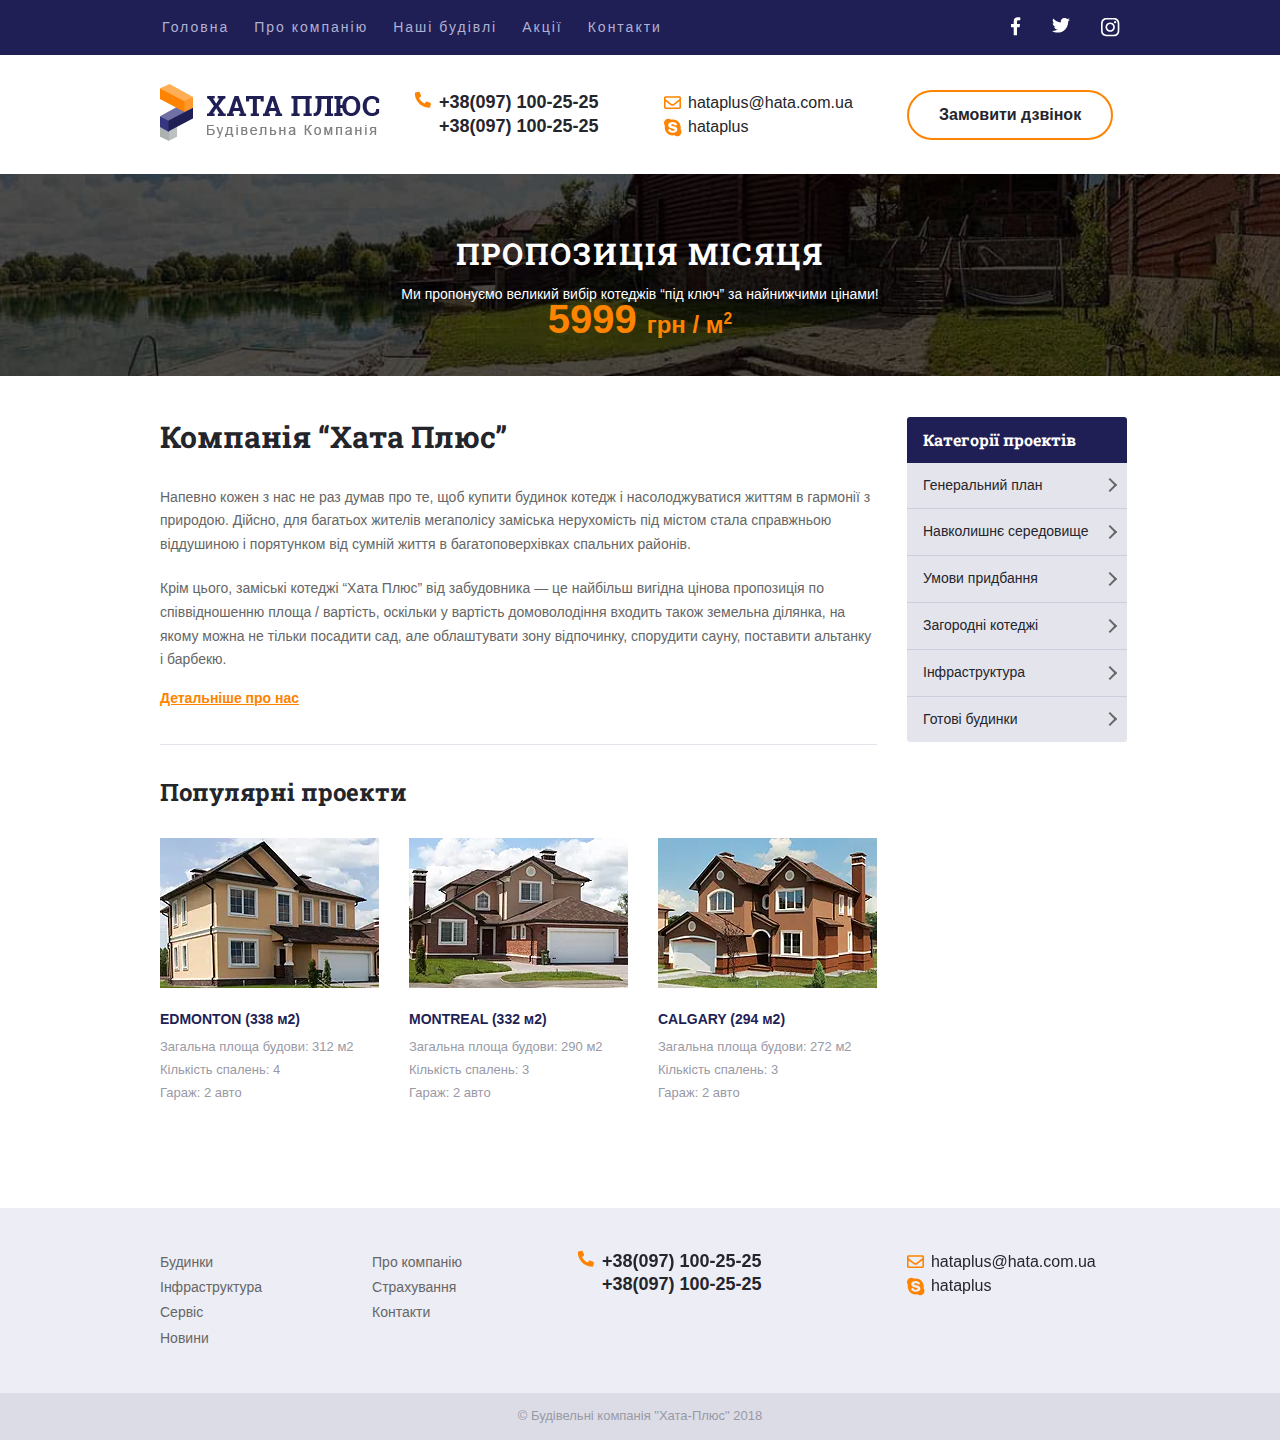
<file: index.html>
<!DOCTYPE html>
<html lang="uk">

<head>
   <meta charset="UTF-8">
   <meta http-equiv="X-UA-Compatible" content="IE=edge">
   <meta name="viewport" content="width=device-width, initial-scale=1.0">
   <title>Hata Plus</title>
   <link rel="stylesheet" href="css/styles.css">
</head>

<body>
   <div id="black"></div>
    <div id="popup">
        <a href="#" id="cancel">
            <svg version="1.2" xmlns="http://www.w3.org/2000/svg" viewBox="0 0 14 14" width="14" height="14"><style>.a{fill:#a5a7a8}</style><path class="a" d="m-0.1 1.3l1.4-1.4 12.8 12.8-1.4 1.4zm1.4 12.6l-1.4-1.4 12.6-12.6 1.4 1.4z"/></svg></a>
            <form action="order-call">
                <h2>Замовити дзвінок</h2>
                <p>
                    <label for=""><input type="text" placeholder="Ваше ім’я"></label>
                </p>
                <p>
                    <label for=""><input type="tel" placeholder="Телефон"></label>
                </p>
                <button type="submit">Відправити</button>
            </form>
        </div>
   <header class="wrap-header">
      <div class="top-bgc">
         <div class="wrapper">
            <nav class="menu-top flex">
               <ul class="text-top flex">
                  <li><a href="#">Головна</a></li>
                  <li><a href="#">Про компанію</a></li>
                  <li><a href="nashi-budivli.html">Наші будівлі</a></li>
                  <li><a href="#">Акції</a></li>
                  <li><a href="contacts.html">Контакти</a></li>
               </ul>
               <ul class="social-networks flex">
                  <li><a href="#" class="fb"></a></li>
                  <li><a href="#" class="tw"></a></li>
                  <li><a href="#" class="in"></a></li>
               </ul>
            </nav>
         </div>
      </div>
      <div class="wrapper">
         <div class="contacts flex">
            <div class="column logo">
               <a href="#">
                  <a href="#">
                     <picture><img src="images/logo.png" alt="logo"></picture>
                  </a>
               </a>
            </div>
            <div class="column tels">
               <p><a href="tel:+380971002525" class="first">+38(097) 100-25-25</a></p>
               <p><a href="tel:+380971002525">+38(097) 100-25-25</a></p>
            </div>
            <div class="column messengers">
               <p class="email">
                  <a href="mailto:hataplus@hata.com.ua">hataplus@hata.com.ua</a>
               </p>
               <p class="skype">
                  <a href="skype:hataplus">hataplus</a>
               </p>
            </div>
            <div class="column button">
               <a href="#" id="popupBtn">Замовити дзвінок</a>
           </div>
         </div>
      </div>
   </header>
   <div class="advertisement">
      <div class="wrapper">
         <h2>Пропозиція місяця</h2>
         <p>Ми пропонуємо великий вибір котеджів “під ключ” за найнижчими цінами!</p>
         <p><b class="price">5999</b><span class="value">грн / м<sup>2</sup></span></p>
      </div>
   </div>
   <div class="wrapper">
      <div class="flex main-block">
         <div class="main-text">
            <div class="about-us">
               <h1>Компанія “Хата Плюс”</h1>
               <p class="buying-a-cottage">Напевно кожен з нас не раз думав про те, щоб купити будинок котедж і
                  насолоджуватися життям в гармонії з природою. Дійсно, для багатьох жителів мегаполісу заміська
                  нерухомість під містом стала справжньою віддушиною і порятунком від сумній життя в
                  багатоповерхівках
                  спальних районів.</p>
               <p>Крім цього, заміські котеджі “Хата Плюс” від забудовника — це найбільш вигідна цінова пропозиція по
                  співвідношенню площа / вартість, оскільки у вартість домоволодіння входить також земельна ділянка,
                  на
                  якому можна не тільки посадити сад, але облаштувати зону відпочинку, спорудити сауну, поставити
                  альтанку
                  і барбекю.</p>
               <a href="#">Детальніше про нас</a>
            </div>
            <hr>
            <div class="projects">
               <h2>Популярні проекти</h2>
               <div class="flex">
                  <figure>
                     <figcaption>
                        <a href="#"></a>
                        <picture>
                           <source srcset="images/house-edmonton.webp" type="image/webp">
                           <img src="images/house-edmonton.jpg" alt="">
                        </picture>
                        <h3>EDMONTON (338 м2)</h3>
                        <p>Загальна площа будови: 312 м2</p>
                        <p>Кількість спалень: 4</p>
                        <p>Гараж: 2 авто</p>
                     </figcaption>
                  </figure>
                  <figure>
                     <figcaption>
                        <a href="#"></a>
                        <picture>
                           <source srcset="images/house-montreal.webp" type="image/webp">
                           <img src="images/house-montreal.jpg" alt="">
                        </picture>
                        <h3>MONTREAL (332 м2)</h3>
                        <p>Загальна площа будови: 290 м2</p>
                        <p>Кількість спалень: 3</p>
                        <p>Гараж: 2 авто</p>
                     </figcaption>
                  </figure>
                  <figure>
                     <figcaption>
                        <a href="#"></a>
                        <picture>
                           <source srcset="images/house-calgary.webp" type="image/webp">
                           <img src="images/house-calgary.jpg" alt="">
                        </picture>
                        <h3>CALGARY (294 м2)</h3>
                        <p>Загальна площа будови: 272 м2</p>
                        <p>Кількість спалень: 3</p>
                        <p>Гараж: 2 авто</p>
                     </figcaption>
                  </figure>
               </div>
            </div>
         </div>
         <aside class="categories">
            <nav>
               <p>Категорії проектів</p>
               <ul class="menu">
                  <li><a href="#">Генеральний план</a></li>
                  <li class="environment"><a href="#">Навколишнє середовище</a>
                     <ul class="dropdown">
                        <li><a href="#">Продані</a></li>
                        <li><a href="#">Заброньованні</a></li>
                        <li><a href="#">В процесі будівництва</a></li>
                     </ul>
                  </li>
                  <li><a href="#">Умови придбання</a></li>
                  <li><a href="#">Загородні котеджі</a></li>
                  <li><a href="#">Інфраструктура</a></li>
                  <li><a href="#">Готові будинки</a></li>
               </ul>
            </nav>
         </aside>
      </div>
   </div>
   <footer class="footer">
      <div class="wrapper flex">
         <ul class="bottom-nav">
            <li><a href="#">Будинки</a></li>
            <li><a href="#">Інфраструктура</a></li>
            <li><a href="#">Сервіс</a></li>
            <li><a href="#">Новини</a></li>
         </ul>
         <ul class="bottom-nav">
            <li><a href="#">Про компанію</a></li>
            <li><a href="#">Страхування</a></li>
            <li><a href="#">Контакти</a></li>
         </ul>
         <div class="column tels">
            <p><a href="tel:+380971002525" class="first">+38(097) 100-25-25</a></p>
            <p><a href="tel:+380971002525">+38(097) 100-25-25</a></p>
         </div>
         <div class="column messengers">
            <p class="email">
               <a href="mailto:hataplus@hata.com.ua">hataplus@hata.com.ua</a>
            </p>
            <p class="skype">
               <a href="skype:hataplus">hataplus</a>
            </p>
         </div>
      </div>
   </footer>
   <div class="author">
      <p>&copy; Будівельні компанія "Хата-Плюс" 2018</p>
   </div>
   <script src="javascript/script.js"></script>
</body>

</html>
</file>
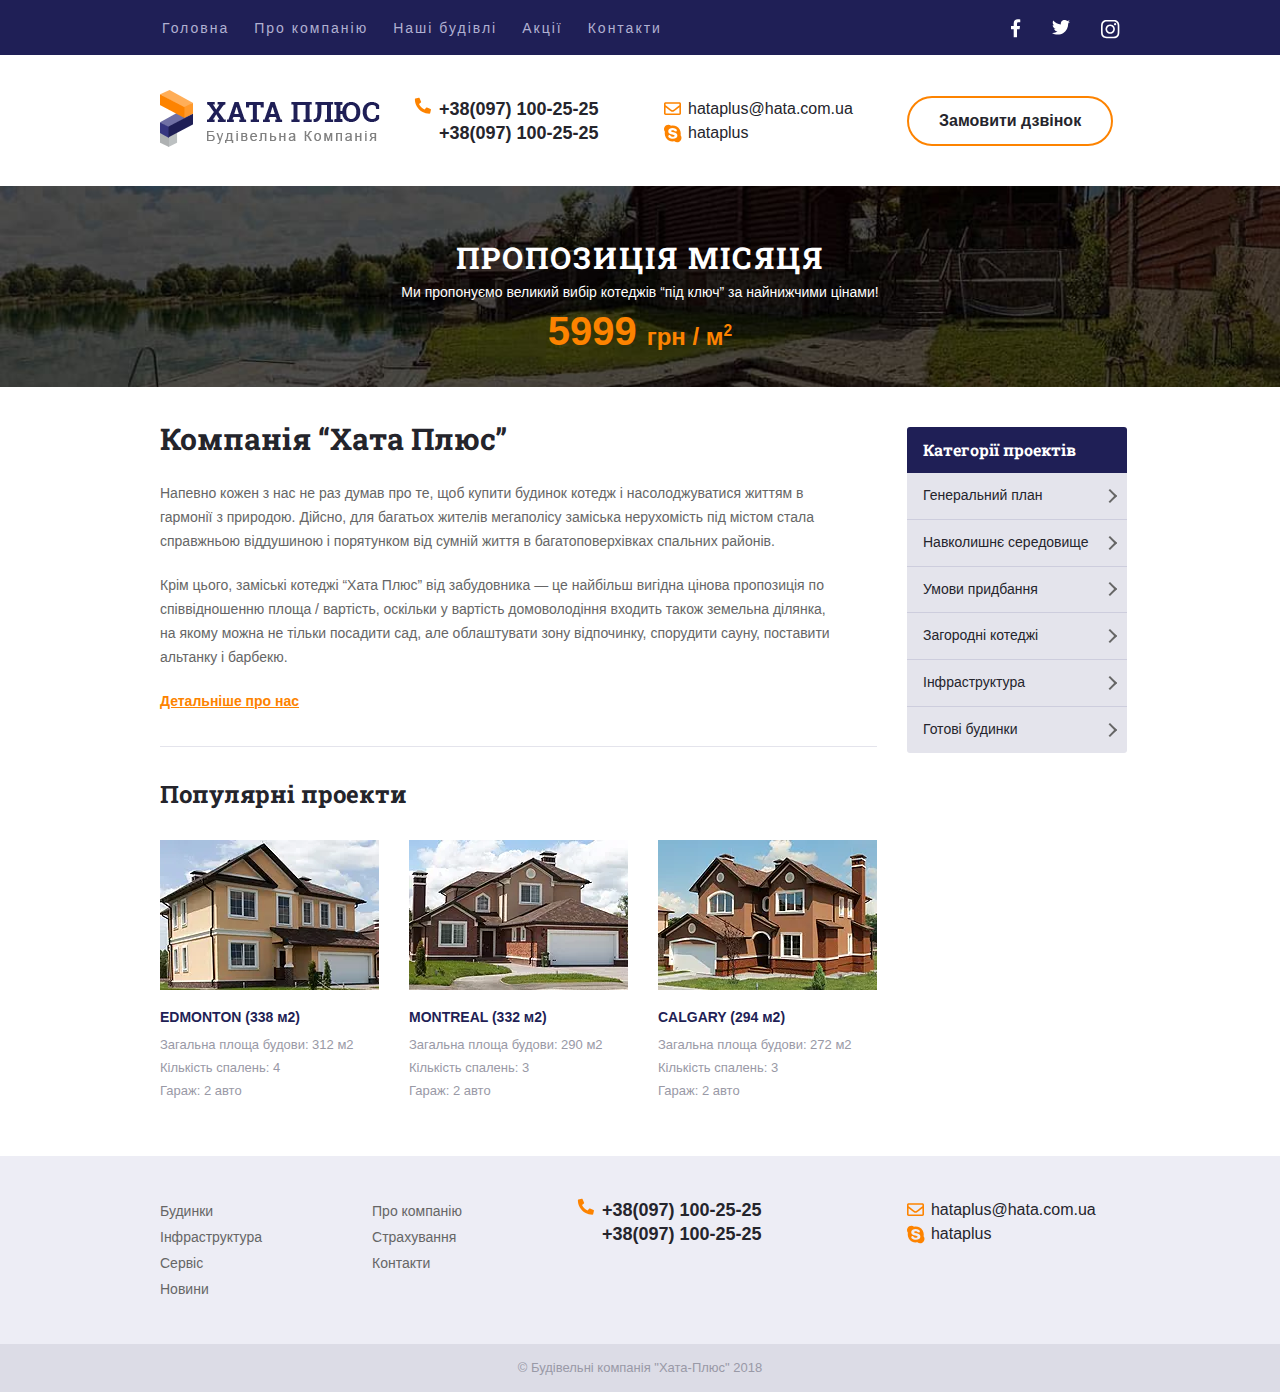
<file: css/index.html>
<!DOCTYPE html>
<html lang="uk">

<head>
   <meta charset="UTF-8">
   <meta http-equiv="X-UA-Compatible" content="IE=edge">
   <meta name="viewport" content="width=device-width, initial-scale=1.0">
   <title>Hata Plus</title>
   <link rel="stylesheet" href="css/styles.css">
</head>

<body>
   <header class="wrap-header">
      <div class="top-bgc">
         <div class="wrapper">
            <nav class="menu-top flex">
               <ul class="text-top flex">
                  <li><a href="#">Головна</a></li>
                  <li><a href="#">Про компанію</a></li>
                  <li><a href="nashi-budivli.html">Наші будівлі</a></li>
                  <li><a href="#">Акції</a></li>
                  <li><a href="#">Контакти</a></li>
               </ul>
               <ul class="social-networks flex">
                  <li><a href="#" class="fb"></a></li>
                  <li><a href="#" class="tw"></a></li>
                  <li><a href="#" class="in"></a></li>
               </ul>
            </nav>
         </div>
      </div>
      <div class="wrapper">
         <div class="contacts flex">
            <div class="column logo">
               <a href="#">
                  <picture><img src="images/logo.png" alt="logo"></picture>
               </a>
            </div>
            <div class="column tels">
               <p><a href="tel:+380971002525" class="first">+38(097) 100-25-25</a></p>
               <p><a href="tel:+380971002525">+38(097) 100-25-25</a></p>
            </div>
            <div class="column messengers">
               <p class="email">
                  <a href="mailto:hataplus@hata.com.ua">hataplus@hata.com.ua</a>
               </p>
               <p class="skype">
                  <a href="skype:hataplus">hataplus</a>
               </p>
            </div>
            <div class="column button">
               <a href="#">Замовити дзвінок</a>
            </div>
         </div>
      </div>
   </header>
   <div class="advertisement">
      <div class="wrapper">
         <h2>Пропозиція місяця</h2>
         <p>Ми пропонуємо великий вибір котеджів “під ключ” за найнижчими цінами!</p>
         <p><b class="price">5999</b><span class="value">грн / м<sup>2</sup></span></p>
      </div>
   </div>
   <div class="wrapper">
      <div class="flex main-block">
         <div class="main-text">
            <div class="about-us">
               <h1>Компанія “Хата Плюс”</h1>
               <p class="buying-a-cottage">Напевно кожен з нас не раз думав про те, щоб купити будинок котедж і
                  насолоджуватися життям в гармонії з природою. Дійсно, для багатьох жителів мегаполісу заміська
                  нерухомість під містом стала справжньою віддушиною і порятунком від сумній життя в
                  багатоповерхівках
                  спальних районів.</p>
               <p>Крім цього, заміські котеджі “Хата Плюс” від забудовника — це найбільш вигідна цінова пропозиція по
                  співвідношенню площа / вартість, оскільки у вартість домоволодіння входить також земельна ділянка,
                  на
                  якому можна не тільки посадити сад, але облаштувати зону відпочинку, спорудити сауну, поставити
                  альтанку
                  і барбекю.</p>
               <a href="#">Детальніше про нас</a>
            </div>
            <hr>
            <div class="projects">
               <h2>Популярні проекти</h2>
               <div class="flex">
                  <figure>
                     <figcaption>
                        <a href="#"></a>
                        <picture>
                           <source srcset="images/house-edmonton.webp" type="image/webp">
                           <img src="images/house-edmonton.jpg" alt="">
                        </picture>
                        <h3>EDMONTON (338 м2)</h3>
                        <p>Загальна площа будови: 312 м2</p>
                        <p>Кількість спалень: 4</p>
                        <p>Гараж: 2 авто</p>
                     </figcaption>
                  </figure>
                  <figure>
                     <figcaption>
                        <a href="#"></a>
                        <picture>
                           <source srcset="images/house-montreal.webp" type="image/webp">
                           <img src="images/house-montreal.jpg" alt="">
                        </picture>
                        <h3>MONTREAL (332 м2)</h3>
                        <p>Загальна площа будови: 290 м2</p>
                        <p>Кількість спалень: 3</p>
                        <p>Гараж: 2 авто</p>
                     </figcaption>
                  </figure>
                  <figure>
                     <figcaption>
                        <a href="#"></a>
                        <picture>
                           <source srcset="images/house-calgary.webp" type="image/webp">
                           <img src="images/house-calgary.jpg" alt="">
                        </picture>
                        <h3>CALGARY (294 м2)</h3>
                        <p>Загальна площа будови: 272 м2</p>
                        <p>Кількість спалень: 3</p>
                        <p>Гараж: 2 авто</p>
                     </figcaption>
                  </figure>
               </div>
            </div>
         </div>
         <aside class="categories">
            <nav>
               <p>Категорії проектів</p>
               <ul class="menu">
                  <li><a href="#">Генеральний план</a></li>
                  <li class="environment"><a href="#">Навколишнє середовище</a>
                     <ul class="dropdown">
                        <li><a href="#">Продані</a></li>
                        <li><a href="#">Заброньованні</a></li>
                        <li><a href="#">В процесі будівництва</a></li>
                     </ul>
                  </li>
                  <li><a href="#">Умови придбання</a></li>
                  <li><a href="#">Загородні котеджі</a></li>
                  <li><a href="#">Інфраструктура</a></li>
                  <li><a href="#">Готові будинки</a></li>
               </ul>
            </nav>
         </aside>
      </div>
   </div>
   <footer class="footer">
      <div class="wrapper flex">
         <ul class="bottom-nav">
            <li><a href="#">Будинки</a></li>
            <li><a href="#">Інфраструктура</a></li>
            <li><a href="#">Сервіс</a></li>
            <li><a href="#">Новини</a></li>
         </ul>
         <ul class="bottom-nav">
            <li><a href="#">Про компанію</a></li>
            <li><a href="#">Страхування</a></li>
            <li><a href="#">Контакти</a></li>
         </ul>
         <div class="column tels">
            <p><a href="tel:+380971002525" class="first">+38(097) 100-25-25</a></p>
            <p><a href="tel:+380971002525">+38(097) 100-25-25</a></p>
         </div>
         <div class="column messengers">
            <p class="email">
               <a href="mailto:hataplus@hata.com.ua">hataplus@hata.com.ua</a>
            </p>
            <p class="skype">
               <a href="skype:hataplus">hataplus</a>
            </p>
         </div>
      </div>
   </footer>
   <div class="author">
      <p>&copy; Будівельні компанія "Хата-Плюс" 2018</p>
   </div>
</body>

</html>
</file>
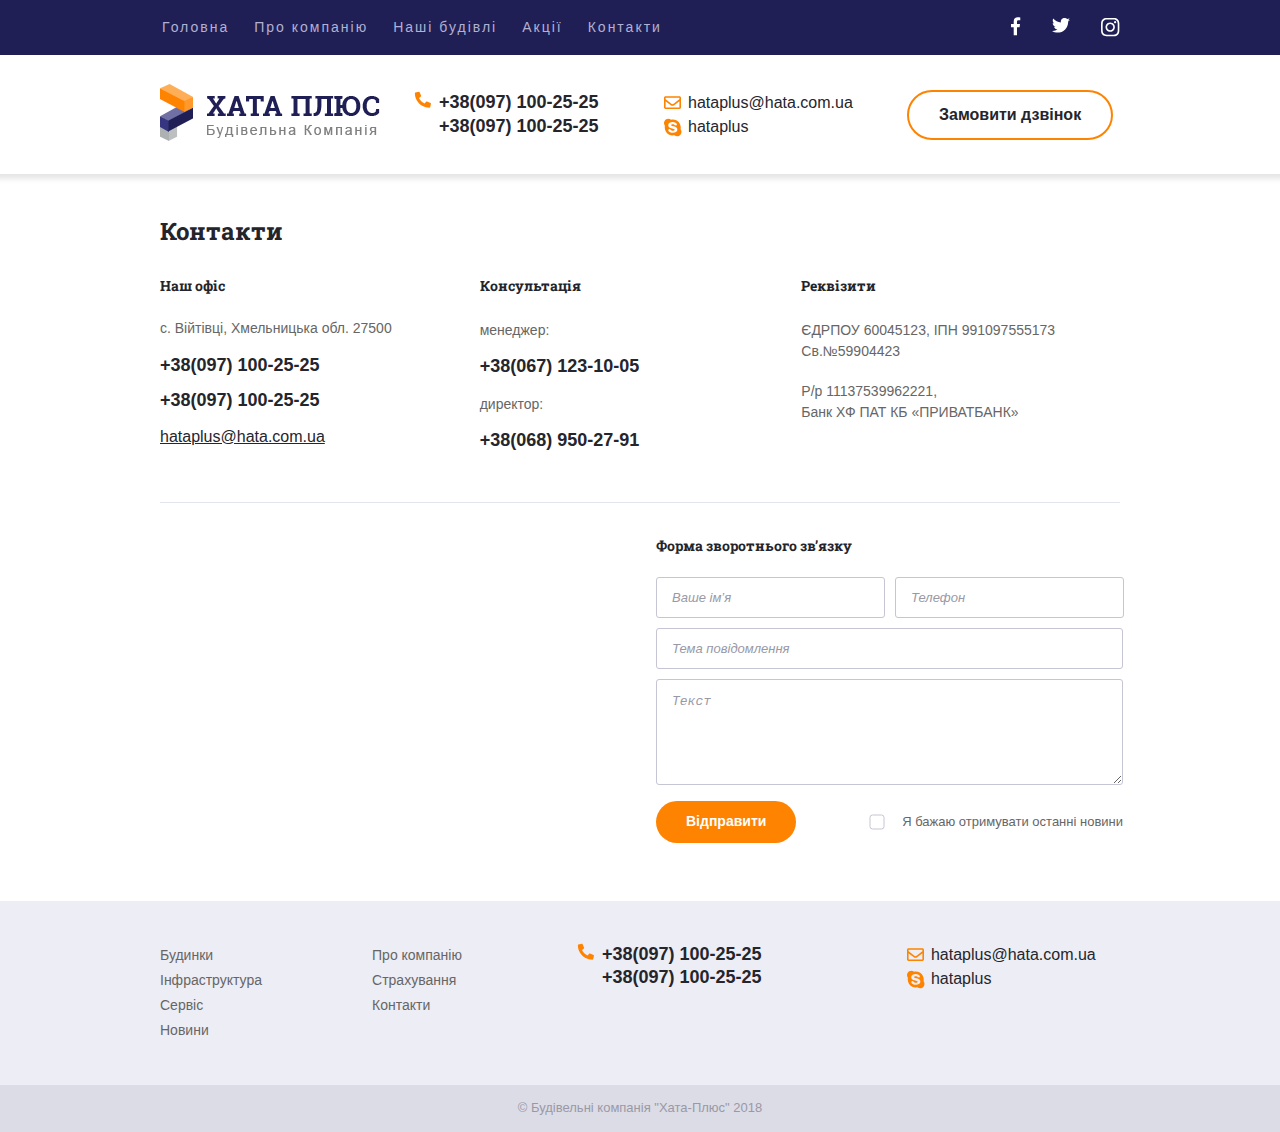
<file: contacts.html>
<!DOCTYPE html>
<html lang="uk">

<head>
    <meta charset="UTF-8">
    <meta name="viewport" content="width=device-width, initial-scale=1.0">
    <link rel="stylesheet" href="css/styles.css">
    <title>Контакти</title>
</head>

<body>
    <div id="black"></div>
    <div id="popup">
        <a href="#" id="cancel">
            <svg version="1.2" xmlns="http://www.w3.org/2000/svg" viewBox="0 0 14 14" width="14" height="14"><style>.a{fill:#a5a7a8}</style><path class="a" d="m-0.1 1.3l1.4-1.4 12.8 12.8-1.4 1.4zm1.4 12.6l-1.4-1.4 12.6-12.6 1.4 1.4z"/></svg></a>
            <form action="order-call">
                <h2>Замовити дзвінок</h2>
                <p>
                    <label for=""><input type="text" placeholder="Ваше ім’я"></label>
                </p>
                <p>
                    <label for=""><input type="tel" placeholder="Телефон"></label>
                </p>
                <button type="submit">Відправити</button>
            </form>
        </div>
    <header class="wrap-header">
        <div class="top-bgc">
            <div class="wrapper">
                <nav class="menu-top flex">
                    <ul class="text-top flex">
                        <li><a href="index.html">Головна</a></li>
                        <li><a href="#">Про компанію</a></li>
                        <li class="appearance"><a href="nashi-budivli.html">Наші будівлі</a>
                            <ul class="fallout">
                                <li><a href="#">Таунхауси</a></li>
                                <li><a href="#">Пентхауси</a></li>
                                <li><a href="#">Котеджі</a></li>
                                <li class="appearance-1"><a href="#">Собачі будки</a>
                                    <ul class="fallout-1">
                                        <li><a href="#">Елітні будки</a></li>
                                        <li><a href="#">Для чіхуахуа</a></li>
                                        <li><a href="#">Вольєри</a></li>
                                        <li><a href="#">Халабуди</a></li>
                                    </ul>
                                </li>
                            </ul>
                        </li>
                        <li><a href="#">Акції</a></li>
                        <li><a href="#">Контакти</a></li>
                    </ul>
                    <ul class="social-networks flex">
                        <li><a href="#" class="fb"></a></li>
                        <li><a href="#" class="tw"></a></li>
                        <li><a href="#" class="in"></a></li>
                    </ul>
                </nav>
            </div>
        </div>
        <div class="wrapper">
            <div class="contacts flex">
                <div class="column logo">
                    <a href="index.html"><img src="images/logo.png" alt="logo"></a>
                </div>
                <div class="column tels">
                    <p><a href="tel:+380971002525" class="first">+38(097) 100-25-25</a></p>
                    <p><a href="tel:+380971002525">+38(097) 100-25-25</a></p>
                </div>
                <div class="column messengers">
                    <p class="email">
                        <a href="mailto:hataplus@hata.com.ua">hataplus@hata.com.ua</a>
                    </p>
                    <p class="skype">
                        <a href="skype:hataplus">hataplus</a>
                    </p>
                </div>
                <div class="column button">
                    <a href="#" id="popupBtn">Замовити дзвінок</a>
                </div>
            </div>
        </div>
    </header>
    <main class="main">
        <div class="wrapper">
            <div class="columns">
                <h1>Контакти</h1>
                <div class="flex gp">
                    <div class="flex gap">
                        <div class="our-office">
                            <h2 class="first-p">Наш офіс</h2>
                            <p class="second-p">с. Війтівці, Хмельницька обл. 27500</p>
                            <a class="first-a" href="tel:+380971002525">+38(097) 100-25-25</a> <br>
                            <a class="second-a" href="tel:+380971002525">+38(097) 100-25-25</a> <br>
                            <a class="third-a" href="mailto:hataplus@hata.com.ua">hataplus@hata.com.ua</a>
                        </div>
                        <div class="advice">
                            <h2 class="first-p-1">Консультація</h2>
                            <p class="second-p-1">менеджер:</p>
                            <a class="first-a-1" href="tel:+380671231005">+38(067) 123-10-05</a>
                            <p class="second-p-1">директор:</p>
                            <a class="first-a-1" href="tel:+380689502791">+38(068) 950-27-91</a>
                        </div>
                    </div>
                    <div class="details">
                        <h2 class="first-p-1">Реквізити</h2>
                        <p class="second-p-2">ЄДРПОУ 60045123, ІПН 991097555173 <br>
                            Св.№59904423</p>
                        <p class="third-p">Р/р 11137539962221, <br>
                            Банк ХФ ПАТ КБ «ПРИВАТБАНК»</p>
                    </div>
                </div>
            </div>
            <hr>
            <div class="main-bottom flex">
                <div class="map">
                    <iframe src="https://www.google.com/maps/d/u/0/embed?mid=1Os29H6CU5pCfI7MwdoN93PbzYRM4VnE&ehbc=2E312F"></iframe>
                </div>
                <div class="form">
                    <form action="form-connection">
                        <p>Форма зворотнього зв’язку</p>
                        <div class="flex inputs">
                            <div class="first-in">
                                <label for="input-text-1"><input type="text" class="input-text-1" placeholder="Ваше ім’я"></label>
                            </div>
                            <div class="first-in">
                                <label for="input-text-1"><input type="text" class="input-text-1" placeholder="Телефон"></label>
                            </div>
                        </div>
                        <div class="second-in">
                            <label for=""><input type="text" placeholder="Тема повідомлення"></label>
                        </div>
                        <div class="third-in">
                            <textarea placeholder="Текст"></textarea>
                        </div>
                        <div class="form-bottom flex">
                            <button type="submit">Відправити</button>
                            <label>
                                <span class="parent">
                                    <input type="checkbox">
                                    <span class="arrow"></span>
                                </span>
                                Я бажаю отримувати останні новини
                            </label>
                        </div>
                    </form>
                </div>
            </div>
    </main>
    <footer class="footer">
        <div class="wrapper flex">
            <ul class="bottom-nav">
                <li><a href="#">Будинки</a></li>
                <li><a href="#">Інфраструктура</a></li>
                <li><a href="#">Сервіс</a></li>
                <li><a href="#">Новини</a></li>
            </ul>
            <ul class="bottom-nav">
                <li><a href="#">Про компанію</a></li>
                <li><a href="#">Страхування</a></li>
                <li><a href="#">Контакти</a></li>
            </ul>
            <div class="column tels">
                <p><a href="tel:+380971002525" class="first">+38(097) 100-25-25</a></p>
                <p><a href="tel:+380971002525">+38(097) 100-25-25</a></p>
            </div>
            <div class="column messengers">
                <p class="email">
                    <a href="mailto:hataplus@hata.com.ua">hataplus@hata.com.ua</a>
                </p>
                <p class="skype">
                    <a href="skype:hataplus">hataplus</a>
                </p>
            </div>
        </div>
    </footer>
    <div class="author">
        <p>&copy; Будівельні компанія "Хата-Плюс" 2018</p>
    </div>
    <script src="javascript/script.js"></script>
</body>

</html>
</file>
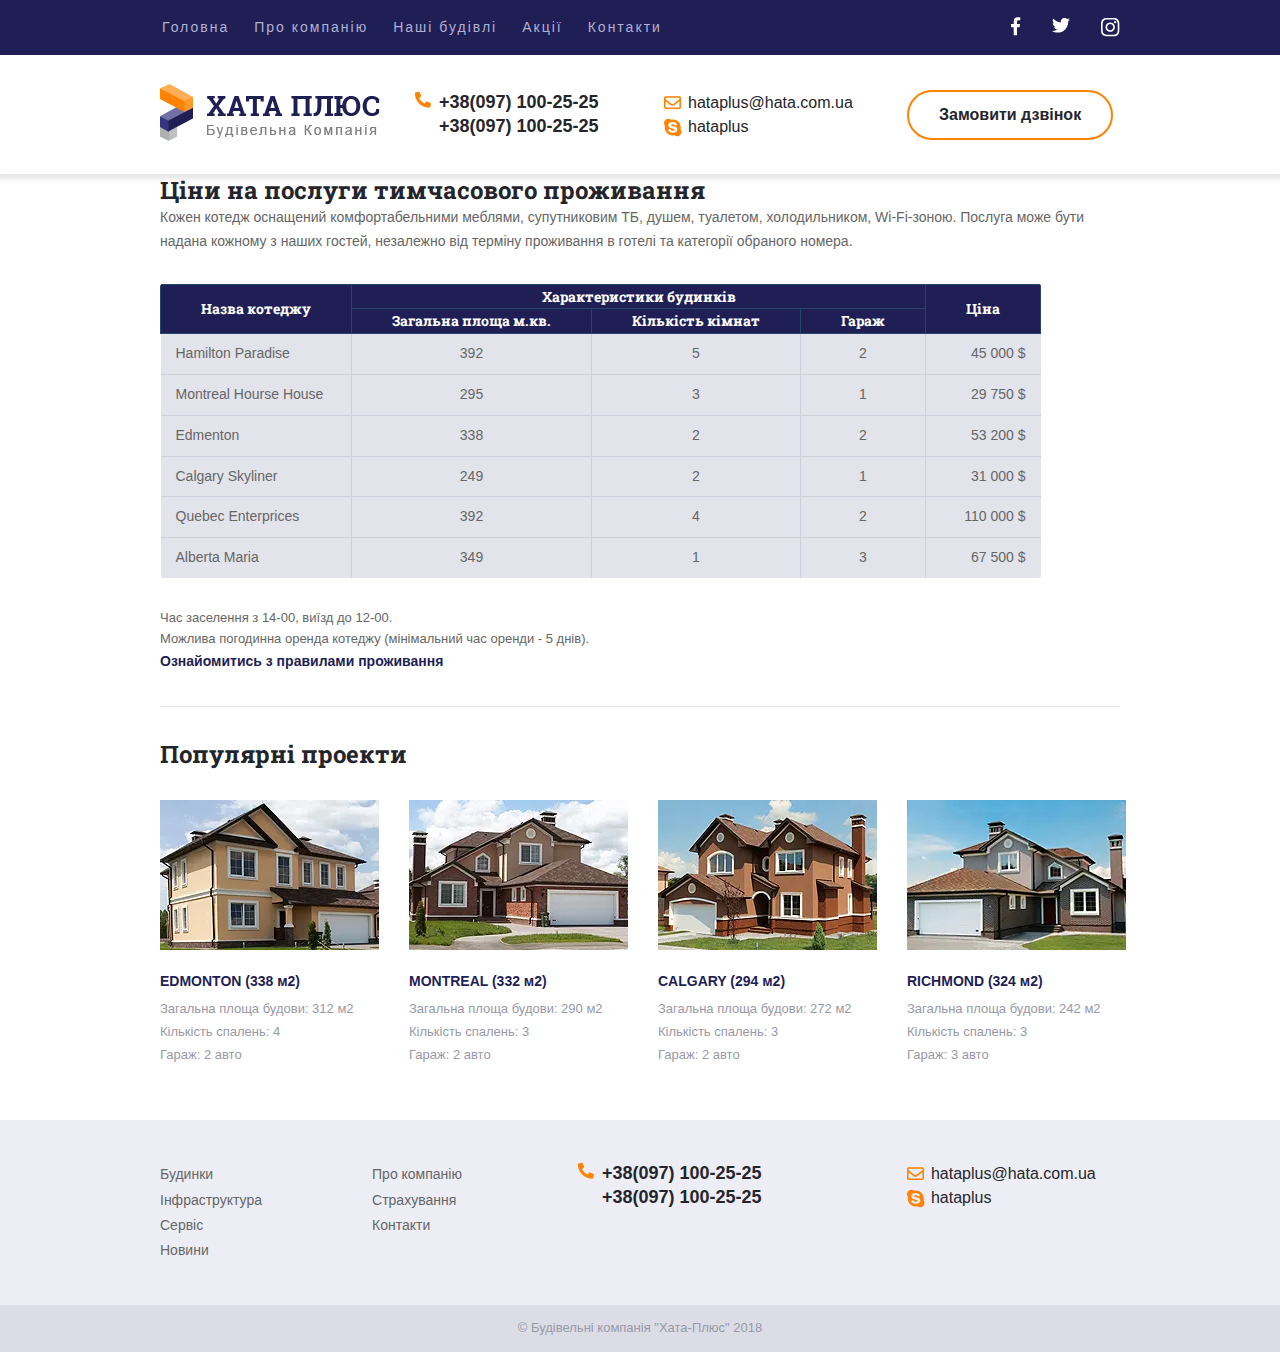
<file: nashi-budivli.html>
<!DOCTYPE html>
<html lang="uk">

<head>
   <meta charset="UTF-8">
   <meta name="viewport" content="width=device-width, initial-scale=1.0">
   <title>Наші будівлі</title>
   <link rel="stylesheet" href="css/styles.css">
</head>

<body>
   <div id="black"></div>
    <div id="popup">
        <a href="#" id="cancel">
            <svg version="1.2" xmlns="http://www.w3.org/2000/svg" viewBox="0 0 14 14" width="14" height="14"><style>.a{fill:#a5a7a8}</style><path class="a" d="m-0.1 1.3l1.4-1.4 12.8 12.8-1.4 1.4zm1.4 12.6l-1.4-1.4 12.6-12.6 1.4 1.4z"/></svg></a>
            <form action="order-call">
                <h2>Замовити дзвінок</h2>
                <p>
                    <label for=""><input type="text" placeholder="Ваше ім’я"></label>
                </p>
                <p>
                    <label for=""><input type="tel" placeholder="Телефон"></label>
                </p>
                <button type="submit">Відправити</button>
            </form>
        </div>
   <header class="wrap-header">
      <div class="top-bgc">
         <div class="wrapper">
            <nav class="menu-top flex">
               <ul class="text-top flex">
                  <li><a href="index.html">Головна</a></li>
                  <li><a href="#">Про компанію</a></li>
                  <li class="appearance"><a href="#">Наші будівлі</a>
                     <ul class="fallout">
                        <li><a href="#">Таунхауси</a></li>
                        <li><a href="#">Пентхауси</a></li>
                        <li><a href="#">Котеджі</a></li>
                        <li class="appearance-1"><a href="#">Собачі будки</a>
                           <ul class="fallout-1">
                              <li><a href="#">Елітні будки</a></li>
                              <li><a href="#">Для чіхуахуа</a></li>
                              <li><a href="#">Вольєри</a></li>
                              <li><a href="#">Халабуди</a></li>
                           </ul>
                        </li>
                     </ul>
                  </li>
                  <li><a href="#">Акції</a></li>
                  <li><a href="contacts.html">Контакти</a></li>
               </ul>
               <ul class="social-networks flex">
                  <li><a href="#" class="fb"></a></li>
                  <li><a href="#" class="tw"></a></li>
                  <li><a href="#" class="in"></a></li>
               </ul>
            </nav>
         </div>
      </div>
      <div class="wrapper">
         <div class="contacts flex">
            <div class="column logo">
               <a href="index.html"><img src="images/logo.png" alt="logo"></a>
            </div>
            <div class="column tels">
               <p><a href="tel:+380971002525" class="first">+38(097) 100-25-25</a></p>
               <p><a href="tel:+380971002525">+38(097) 100-25-25</a></p>
            </div>
            <div class="column messengers">
               <p class="email">
                  <a href="mailto:hataplus@hata.com.ua">hataplus@hata.com.ua</a>
               </p>
               <p class="skype">
                  <a href="skype:hataplus">hataplus</a>
               </p>
            </div>
            <div class="column button">
               <a href="#" id="popupBtn">Замовити дзвінок</a>
           </div>
         </div>
      </div>
   </header>
   <main class="main">
      <div class="wrapper">
         <div class="table">
            <h2>Ціни на послуги тимчасового проживання</h2>
            <p>Кожен котедж оснащений комфортабельними меблями, супутниковим ТБ, душем, туалетом, холодильником,
               Wi-Fi-зоною.
               Послуга може бути надана кожному з наших гостей, незалежно від терміну проживання в готелі та категорії
               обраного номера.</p>
            <table>
               <thead>
                  <tr>
                     <th class="first-th" rowspan="2">Назва котеджу</th>
                     <th colspan="3">Характеристики будинків</th>
                     <th class="third-th" rowspan="2">Ціна</th>
                  </tr>
                  <tr>
                     <th class="fourth-th">Загальна площа м.кв.</th>
                     <th class="fifth-th">Кількість кімнат</th>
                     <th class="last-th">Гараж</th>
                  </tr>
               </thead>
               <tbody>
                  <tr>
                     <td>Hamilton Paradise</td>
                     <td>392</td>
                     <td>5</td>
                     <td>2</td>
                     <td>45 000 $</td>
                  </tr>
                  <tr>
                     <td>Montreal Hourse House</td>
                     <td>295</td>
                     <td>3</td>
                     <td>1</td>
                     <td>29 750 $</td>
                  </tr>
                  <tr>
                     <td>Edmenton</td>
                     <td>338</td>
                     <td>2</td>
                     <td>2</td>
                     <td>53 200 $</td>
                  </tr>
                  <tr>
                     <td>Calgary Skyliner</td>
                     <td>249</td>
                     <td>2</td>
                     <td>1</td>
                     <td>31 000 $</td>
                  </tr>
                  <tr>
                     <td>Quebec Enterprices</td>
                     <td>392</td>
                     <td>4</td>
                     <td>2</td>
                     <td>110 000 $</td>
                  </tr>
                  <tr>
                     <td>Alberta Maria</td>
                     <td>349</td>
                     <td>1</td>
                     <td>3</td>
                     <td>67 500 $</td>
                  </tr>
               </tbody>
            </table>
            <div class="table-bottom">
               <span>Час заселення з 14-00, виїзд до 12-00. <br>
                  Можлива погодинна оренда котеджу (мінімальний час оренди - 5 днів).</span> <br>
               <a href="#">Ознайомитись з правилами проживання</a>
               <hr>
            </div>
         </div>
         <div class="projects">
            <h2>Популярні проекти</h2>
            <div class="flex">
               <figure>
                  <figcaption>
                     <a href="#"></a>
                     <picture>
                        <source srcset="images/house-edmonton.webp" type="image/webp">
                        <img src="images/house-edmonton.jpg" alt="">
                     </picture>
                     <h3>EDMONTON (338 м2)</h3>
                     <p>Загальна площа будови: 312 м2</p>
                     <p>Кількість спалень: 4</p>
                     <p>Гараж: 2 авто</p>
                  </figcaption>
               </figure>
               <figure>
                  <figcaption>
                     <a href="#"></a>
                     <picture>
                        <source srcset="images/house-montreal.webp" type="image/webp">
                        <img src="images/house-montreal.jpg" alt="">
                     </picture>
                     <h3>MONTREAL (332 м2)</h3>
                     <p>Загальна площа будови: 290 м2</p>
                     <p>Кількість спалень: 3</p>
                     <p>Гараж: 2 авто</p>
                  </figcaption>
               </figure>
               <figure>
                  <figcaption>
                     <a href="#"></a>
                     <picture>
                        <source srcset="images/house-calgary.webp" type="image/webp">
                        <img src="images/house-calgary.jpg" alt="">
                     </picture>
                     <h3>CALGARY (294 м2)</h3>
                     <p>Загальна площа будови: 272 м2</p>
                     <p>Кількість спалень: 3</p>
                     <p>Гараж: 2 авто</p>
                  </figcaption>
               </figure>
               <figure>
                  <figcaption>
                     <a href="#"></a>
                     <picture>
                        <source srcset="images/house-richmond.webp" type="image/webp">
                        <img src="images/house-richmond.jpg" alt="">
                     </picture>
                     <h3>RICHMOND (324 м2)</h3>
                     <p>Загальна площа будови: 242 м2</p>
                     <p>Кількість спалень: 3</p>
                     <p>Гараж: 3 авто</p>
                  </figcaption>
               </figure>
            </div>
         </div>
      </div>
   </main>
   <footer class="footer">
      <div class="wrapper flex">
         <ul class="bottom-nav">
            <li><a href="#">Будинки</a></li>
            <li><a href="#">Інфраструктура</a></li>
            <li><a href="#">Сервіс</a></li>
            <li><a href="#">Новини</a></li>
         </ul>
         <ul class="bottom-nav">
            <li><a href="#">Про компанію</a></li>
            <li><a href="#">Страхування</a></li>
            <li><a href="#">Контакти</a></li>
         </ul>
         <div class="column tels">
            <p><a href="tel:+380971002525" class="first">+38(097) 100-25-25</a></p>
            <p><a href="tel:+380971002525">+38(097) 100-25-25</a></p>
         </div>
         <div class="column messengers">
            <p class="email">
               <a href="mailto:hataplus@hata.com.ua">hataplus@hata.com.ua</a>
            </p>
            <p class="skype">
               <a href="skype:hataplus">hataplus</a>
            </p>
         </div>
      </div>
   </footer>
   <div class="author">
      <p>&copy; Будівельні компанія "Хата-Плюс" 2018</p>
   </div>
   <script src="javascript/script.js"></script>
</body>

</html>
</file>
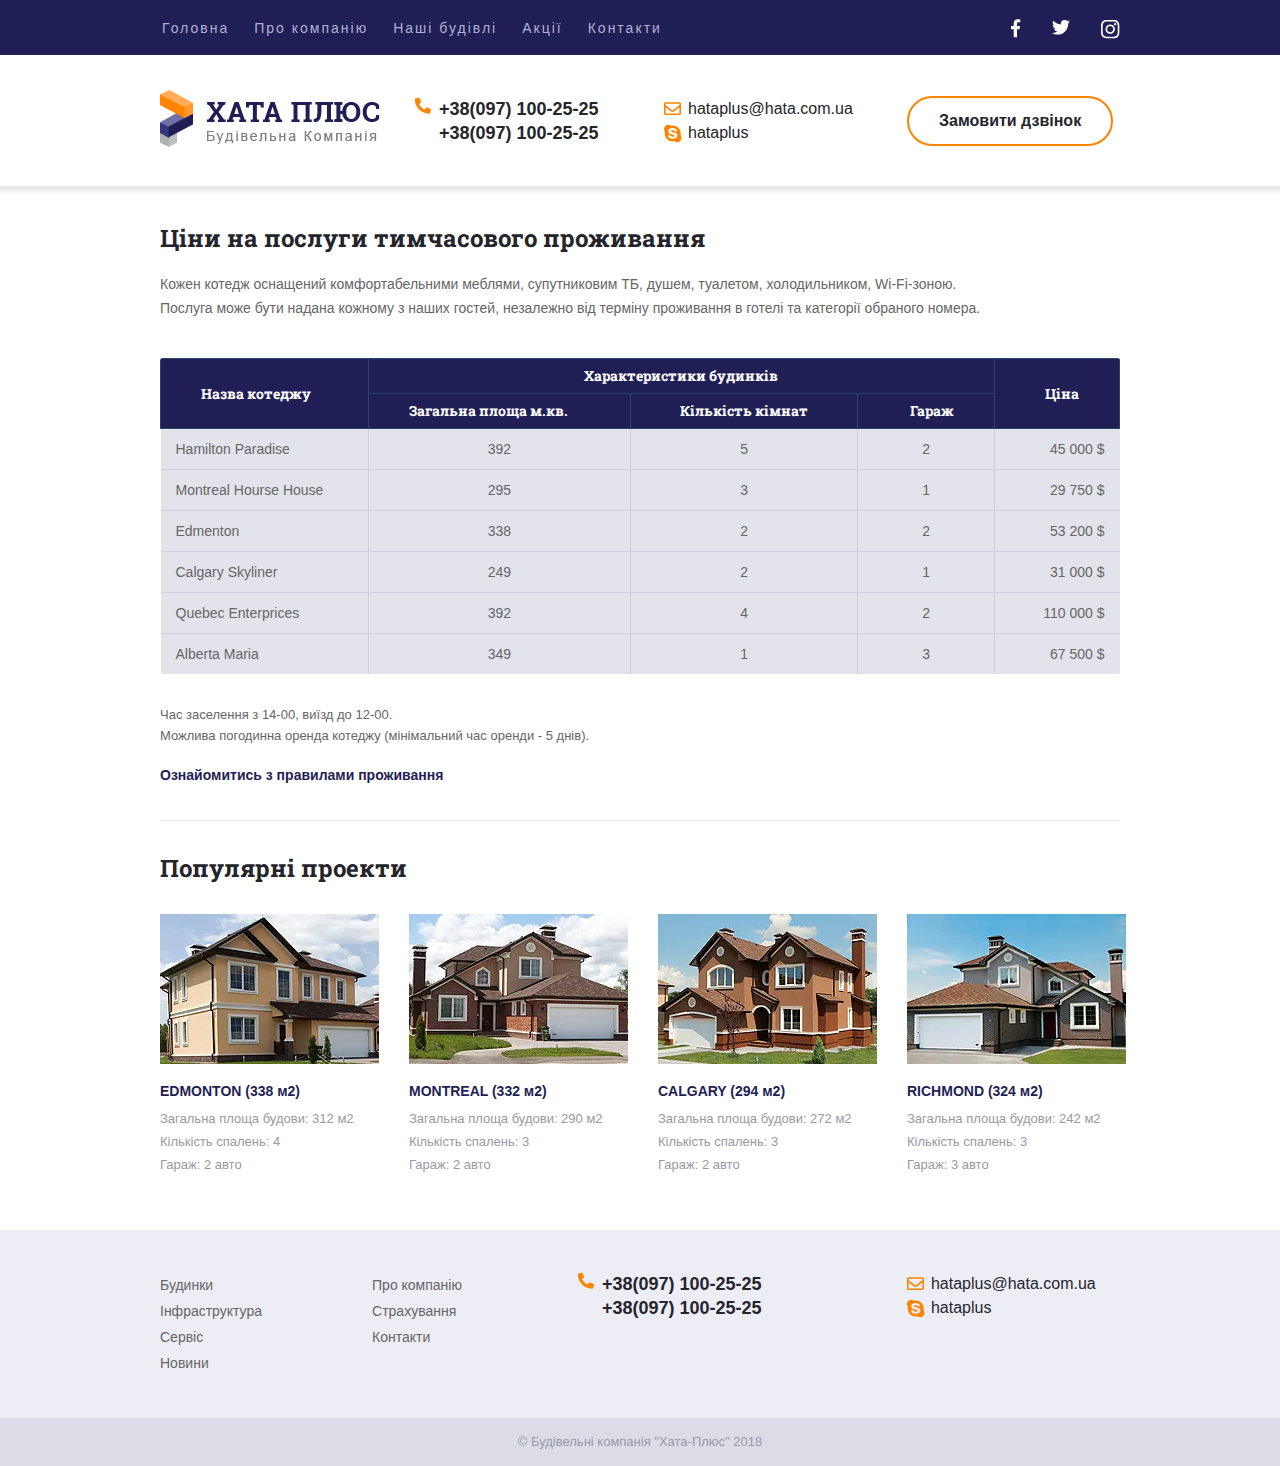
<file: css/nashi-budivli.html>
<!DOCTYPE html>
<html lang="uk">

<head>
   <meta charset="UTF-8">
   <meta name="viewport" content="width=device-width, initial-scale=1.0">
   <title>Наші будівлі</title>
   <link rel="stylesheet" href="css/styles.css">
</head>

<body>
   <header class="wrap-header">
      <div class="top-bgc">
         <div class="wrapper">
            <nav class="menu-top flex">
               <ul class="text-top flex">
                  <li><a href="index.html">Головна</a></li>
                  <li><a href="#">Про компанію</a></li>
                  <li class="appearance"><a href="#">Наші будівлі</a>
                     <ul class="fallout">
                        <li><a href="#">Таунхауси</a></li>
                        <li><a href="#">Пентхауси</a></li>
                        <li><a href="#">Котеджі</a></li>
                        <li class="appearance-1"><a href="#">Собачі будки</a>
                           <ul class="fallout-1">
                              <li><a href="#">Елітні будки</a></li>
                              <li><a href="#">Для чіхуахуа</a></li>
                              <li><a href="#">Вольєри</a></li>
                              <li><a href="#">Халабуди</a></li>
                           </ul>
                        </li>
                     </ul>
                  </li>
                  <li><a href="#">Акції</a></li>
                  <li><a href="#">Контакти</a></li>
               </ul>
               <ul class="social-networks flex">
                  <li><a href="#" class="fb"></a></li>
                  <li><a href="#" class="tw"></a></li>
                  <li><a href="#" class="in"></a></li>
               </ul>
            </nav>
         </div>
      </div>
      <div class="wrapper">
         <div class="contacts flex">
            <div class="column logo">
               <img src="images/logo.png" alt="logo">
            </div>
            <div class="column tels">
               <p><a href="tel:+380971002525" class="first">+38(097) 100-25-25</a></p>
               <p><a href="tel:+380971002525">+38(097) 100-25-25</a></p>
            </div>
            <div class="column messengers">
               <p class="email">
                  <a href="mailto:hataplus@hata.com.ua">hataplus@hata.com.ua</a>
               </p>
               <p class="skype">
                  <a href="skype:hataplus">hataplus</a>
               </p>
            </div>
            <div class="column button">
               <a href="#">Замовити дзвінок</a>
            </div>
         </div>
      </div>
   </header>
   <main class="main">
      <div class="wrapper">
         <div class="table">
            <h2>Ціни на послуги тимчасового проживання</h2>
            <p>Кожен котедж оснащений комфортабельними меблями, супутниковим ТБ, душем, туалетом, холодильником,
               Wi-Fi-зоною.
               Послуга може бути надана кожному з наших гостей, незалежно від терміну проживання в готелі та категорії
               обраного номера.</p>
            <table>
               <thead>
                  <tr>
                     <th rowspan="2">Назва котеджу</th>
                     <th colspan="3">Характеристики будинків</th>
                     <th rowspan="2">Ціна</th>
                  </tr>
                  <tr>
                     <th>Загальна площа м.кв.</th>
                     <th>Кількість кімнат</th>
                     <th>Гараж</th>
                  </tr>
               </thead>
               <tbody>
                  <tr>
                     <td>Hamilton Paradise</td>
                     <td>392</td>
                     <td>5</td>
                     <td>2</td>
                     <td>45 000 $</td>
                  </tr>
                  <tr>
                     <td>Montreal Hourse House</td>
                     <td>295</td>
                     <td>3</td>
                     <td>1</td>
                     <td>29 750 $</td>
                  </tr>
                  <tr>
                     <td>Edmenton</td>
                     <td>338</td>
                     <td>2</td>
                     <td>2</td>
                     <td>53 200 $</td>
                  </tr>
                  <tr>
                     <td>Calgary Skyliner</td>
                     <td>249</td>
                     <td>2</td>
                     <td>1</td>
                     <td>31 000 $</td>
                  </tr>
                  <tr>
                     <td>Quebec Enterprices</td>
                     <td>392</td>
                     <td>4</td>
                     <td>2</td>
                     <td>110 000 $</td>
                  </tr>
                  <tr>
                     <td>Alberta Maria</td>
                     <td>349</td>
                     <td>1</td>
                     <td>3</td>
                     <td>67 500 $</td>
                  </tr>
               </tbody>
            </table>
            <div class="table-bottom">
               <span>Час заселення з 14-00, виїзд до 12-00. <br>
                  Можлива погодинна оренда котеджу (мінімальний час оренди - 5 днів).</span> <br>
               <a href="#">Ознайомитись з правилами проживання</a>
               <hr>
            </div>
         </div>
         <div class="projects">
            <h2>Популярні проекти</h2>
            <div class="flex">
               <figure>
                  <figcaption>
                     <a href="#"></a>
                     <picture>
                        <source srcset="images/house-edmonton.webp" type="image/webp">
                        <img src="images/house-edmonton.jpg" alt="">
                     </picture>
                     <h3>EDMONTON (338 м2)</h3>
                     <p>Загальна площа будови: 312 м2</p>
                     <p>Кількість спалень: 4</p>
                     <p>Гараж: 2 авто</p>
                  </figcaption>
               </figure>
               <figure>
                  <figcaption>
                     <a href="#"></a>
                     <picture>
                        <source srcset="images/house-montreal.webp" type="image/webp">
                        <img src="images/house-montreal.jpg" alt="">
                     </picture>
                     <h3>MONTREAL (332 м2)</h3>
                     <p>Загальна площа будови: 290 м2</p>
                     <p>Кількість спалень: 3</p>
                     <p>Гараж: 2 авто</p>
                  </figcaption>
               </figure>
               <figure>
                  <figcaption>
                     <a href="#"></a>
                     <picture>
                        <source srcset="images/house-calgary.webp" type="image/webp">
                        <img src="images/house-calgary.jpg" alt="">
                     </picture>
                     <h3>CALGARY (294 м2)</h3>
                     <p>Загальна площа будови: 272 м2</p>
                     <p>Кількість спалень: 3</p>
                     <p>Гараж: 2 авто</p>
                  </figcaption>
               </figure>
               <figure>
                  <figcaption>
                     <a href="#"></a>
                     <picture>
                        <source srcset="images/house-richmond.webp" type="image/webp">
                        <img src="images/house-richmond.jpg" alt="">
                     </picture>
                     <h3>RICHMOND (324 м2)</h3>
                     <p>Загальна площа будови: 242 м2</p>
                     <p>Кількість спалень: 3</p>
                     <p>Гараж: 3 авто</p>
                  </figcaption>
               </figure>
            </div>
         </div>
      </div>
   </main>
   <footer class="footer">
      <div class="wrapper flex">
         <ul class="bottom-nav">
            <li><a href="#">Будинки</a></li>
            <li><a href="#">Інфраструктура</a></li>
            <li><a href="#">Сервіс</a></li>
            <li><a href="#">Новини</a></li>
         </ul>
         <ul class="bottom-nav">
            <li><a href="#">Про компанію</a></li>
            <li><a href="#">Страхування</a></li>
            <li><a href="#">Контакти</a></li>
         </ul>
         <div class="column tels">
            <p><a href="tel:+380971002525" class="first">+38(097) 100-25-25</a></p>
            <p><a href="tel:+380971002525">+38(097) 100-25-25</a></p>
         </div>
         <div class="column messengers">
            <p class="email">
               <a href="mailto:hataplus@hata.com.ua">hataplus@hata.com.ua</a>
            </p>
            <p class="skype">
               <a href="skype:hataplus">hataplus</a>
            </p>
         </div>
      </div>
   </footer>
   <div class="author">
      <p>&copy; Будівельні компанія "Хата-Плюс" 2018</p>
   </div>
</body>

</html>
</file>
<file: css/styles.css>
@font-face {
   font-family: 'Roboto Slab';
   src: url('../fonts/RobotoSlab-Medium.woff2') format('woff2'),
      url('../fonts/RobotoSlab-Medium.woff') format('woff'),
      url('../fonts/RobotoSlab-Medium.ttf') format('truetype');
   font-weight: 500;
   font-style: normal;
   font-display: swap;
}

@font-face {
   font-family: 'Roboto Slab';
   src: url('../fonts/RobotoSlab-Bold.woff2') format('woff2'),
      url('../fonts/RobotoSlab-Bold.woff') format('woff'),
      url('../fonts/RobotoSlab-Bold.ttf') format('truetype');
   font-weight: bold;
   font-style: normal;
   font-display: swap;
}

@font-face {
   font-family: 'Roboto Slab';
   src: url('../fonts/RobotoSlab-Regular.woff2') format('woff2'),
      url('../fonts/RobotoSlab-Regular.woff') format('woff'),
      url('../fonts/RobotoSlab-Regular.ttf') format('truetype');
   font-weight: normal;
   font-style: normal;
   font-display: swap;
}

* {
   margin: 0px;
   box-sizing: border-box;
   scroll-behavior: smooth;
}

hr {
   margin: 33px 0 31px 0;
   width: 100%;
   border: none;
   border-top: 1px solid #e4e4ec;
}

body {
   position: relative;
   font-family: "Arial";
   cursor: url(../images/cursor.cur), default;
}

a,
button {
   cursor: url(../images/pointer.cur), pointer;
}

figcaption h3 {
   padding-top: 15px;
   padding-bottom: 12px;
   font-size: 14px;
   color: #1f1f56;
   font-weight: bold;
   
}

figcaption p {
   margin-bottom: 8px;
   font-size: 13px;
   color: #9999a6;
   
}

ul {
   list-style: none;
   padding: 0;
}

sup {
   font-size: 0.65em;
}

header {
   padding-top: 55px;
}

.wrap-header {
   box-shadow: 0 0 5px 5px rgba(0, 0, 0, 0.1);
}

.top-bgc {
   width: 100%;
   position: fixed;
   top: 0;
   background-color: #1f1f56;
   z-index: 2;
}

.wrapper {
   max-width: 960px;
   margin: 0 auto;
   box-sizing: border-box;
}

.flex {
   display: flex;
   justify-content: space-between;
   column-gap: 30px;
}

.gp {
   justify-content: flex-start;
   column-gap: 162px;
}

.flex .gap {
   column-gap: 88px;
}

.our-office a {
   display: inline-block;
   margin-bottom: 12px;
}

.menu-top {
   align-items: center;
   margin-left: 2px;
}

.text-top {
   column-gap: 25px;
}

.text-top>li>a:hover {
   color: #fd8300;
}

.text-top a {
   display: block;
   padding: 15.5px 0;
   text-decoration: none;
   font-size: 14px;
   letter-spacing: 2px;
   line-height: 1.7em;
   color: #b1b1d2;
   transition: 0.3s;
}

.text-top a:hover {
   color: #fff;
}

.appearance {
   position: relative;
}

.appearance-1 {
   position: relative;
}

.fallout {
   position: absolute;
   top: calc(100% + 5px);
   display: none;
   width: 100%;
   min-width: 140px;
   max-height: 0;
   border-radius: 3px;
}

.fallout a {
   font-size: 12px;
   letter-spacing: 2px;
   line-height: 2em;
   color: #25252c;
   font-family: "Arial";
}

.fallout::before {
   content: "";
   position: absolute;
   top: -5px;
   width: 100%;
   display: block;
   border-top: 5px solid transparent;
}

.fallout li {
   background-color: #e3e3eb;
}

.fallout li a {
   letter-spacing: 2px;
   line-height: 2em;
   color: #25252c;
   padding: 10px 25px 8px 10px;
   font-size: 12px;
   display: block;
}

.fallout li a:hover,
.fallout-1 li a:hover {
   background-color: #fd8300;
   border-radius: 3px;
}

.fallout a {
   position: relative;
}

.fallout>li>a::before {
   content: "";
   position: absolute;
   top: 50%;
   right: 12px;
   width: 8px;
   height: 8px;
   border-top: 2px solid #666666;
   border-right: 2px solid #666666;
   transform: translateY(-50%) rotate(45deg);
   transition: all 1s ease;
}

.fallout>li:hover>a::before {
   border-top-color: #fff;
   border-right-color: #fff;
   transform: translateY(-50%) rotate(135deg);
}

.fallout-1 {
   display: none;
   width: 100%;
   position: absolute;
   left: calc(100% + 5px);
   top: 0px;
   border-radius: 3px;
}

.fallout-1 a {
   font-size: 12px;
   letter-spacing: 2px;
   line-height: 2em;
   color: #25252c;
}

.fallout-1::before {
   content: "";
   position: absolute;
   left: -5px;
   height: 100%;
   display: block;
   border-left: 5px solid transparent;
}

.fallout-1>li:first-child,
.fallout>li:first-child {
   border-radius: 3px 3px 0 0;
}

.fallout-1>li:last-child,
.fallout>li:last-child {
   border-radius: 0 0 3px 3px;
}

.fallout-1 li+li,
.fallout li+li {
   border-top: 1px solid #cecedd;
}

.text-top>li:hover .fallout,
.appearance-1:hover .fallout-1 {
   display: block;
   transition: max-height 1.5s ease;
}

.social-networks a {
   display: block;
   background: url(../images/sprite1.png) no-repeat;
}

a.fb {
   width: 11px;
   height: 19px;
   background-position: -63px -24px;
   transition: 0.3s;
}

a.fb:hover {
   background-position: -63px -2px;
}

a.tw {
   width: 19px;
   height: 16px;
   background-position: -76px -27px;
   transition: 0.3s;
}

a.tw:hover {
   background-position: -76px -5px;
}

a.in {
   width: 20px;
   height: 20px;
   background-position: -97px -23px;
   transition: 0.3s;
}

a.in:hover {
   background-position: -97px -1px;
}

.contacts {
   align-items: center;
   padding: 29px 0;
}

.column {
   min-width: 219px;
}

.tels a {
   padding: 0 0 0 30px;
   text-decoration: none;
   color: #25252c;
   font-size: 18px;
   line-height: 1.3em;
   font-weight: bold;
   transition: 0.3s;
}

.tels a:hover {
   color: #fd8300;
}

.tels a::before {
   transition: 0.3s;
}

.first {
   position: relative;
}

.first:before {
   content: "";
   position: absolute;
   left: 5px;
   width: 17px;
   height: 17px;
   background: url(../images/sprite1.png) no-repeat;
   background-position: -3px -4px;
}

.first:hover:before {
   background-position: -3px -26px;
}

.messengers a {
   padding-left: 30px;
   text-decoration: none;
   font-size: 16px;
   line-height: 1.5em;
   color: #25252c;
   transition: 0.3s;
}

.messengers a:hover {
   color: #fd8300;
   text-decoration: underline;
}

.email a {
   position: relative;
}

.email a:before {
   content: "";
   position: absolute;
   left: 5px;
   top: 2px;
   width: 18px;
   height: 13px;
   background: url(../images/sprite1.png) no-repeat;
   background-position: -43px -8px;
   transition: 0.3s;
}

.email a:hover:before {
   background-position: -43px -30px;
}

.skype a {
   position: relative;
}

.skype a:before {
   content: "";
   position: absolute;
   left: 5px;
   top: 0.1px;
   width: 19px;
   height: 19px;
   background: url(../images/sprite1.png) no-repeat;
   background-position: -22px -2px;
   transition: 0.3s;
}

.skype a:hover:before {
   background-position: -22px -24px;
}

#popup {
   position: relative;
   display: none;
   position: fixed;
   border-radius: 5px;
   top: 50%;
   left: 50%;
   transform: translate(-50%, -50%);
   background-color: #fff;
   padding: 30px 30px 23px;
   z-index: 51;
}

#popup h2 {
   margin-bottom: 19px;
   font-size: 24px;
   color: #24242b;
   font-weight: 700;
   font-family: "Roboto Slab";
}

#popup input {
   margin-bottom: 8px;
   border-radius: 3px;
   background-color: #ffffff;
   border: 1px solid #c4c4d3;
}

#popup button {
   padding: 13px 110px 13px;
   border-radius: 22px;
   border: none;
   background-color: #fd8300;
   font-size: 14px;
   line-height: 1.7em;
   color: #ffffff;
   font-weight: bold;
   text-align: center
}

#black {
   display: none;
   position: absolute;
   top: 0;
   left: 0;
   width: 100%;
   height: 100%;
   background-color: rgba(0, 0, 0, 0.8);
   z-index: 50;
   backdrop-filter: blur(2px);
}

#cancel {
   position: absolute;
   top: 14px;
   right: 15px;
}

.button a {
   display: inline-block;
   padding: 11px 30px;
   text-decoration: none;
   font-size: 16px;
   line-height: 1.5em;
   color: #25252c;
   font-weight: bold;
   border-radius: 25px;
   background-color: #ffffff;
   border: 2px solid #fd8300;
   transition: 0.3s;
}

.button a:hover {
   background-color: #fd8300;
}

.advertisement {
   background-image: url(../images/cottages.jpg);
   background-repeat: no-repeat;
   background-size: cover;
   padding: 60px 0 35px 0;
}

.advertisement h2 {
   margin-bottom: 10px;
   text-align: center;
   font-size: 30px;
   letter-spacing: 2px;
   text-transform: uppercase;
   color: #ffffff;
   font-weight: 700;
   font-family: "Roboto Slab";
}

.advertisement p {
   font-size: 14px;
   line-height: 1.7em;
   color: #ffffff;
   text-align: center;
}

.price {
   display: inline-block;
   padding-top: 25`px;
   font-size: 40px;
   color: #fd8300;
   font-weight: bold;
}

.value {
   margin-left: 10px;
   font-size: 24px;
   color: #fd8300;
   font-weight: bold;
   
}

.main-block {
   padding-top: 41px;
   margin-bottom: 50px;
}

figcaption {
   position: relative;
}

figcaption a {
   position: absolute;
   width: 100%;
   height: 100%;
}

figcaption>a:hover~h3 {
   color: #fd8300;
   text-decoration: underline;
}

.projects {
   margin-bottom: 50px;
}

.projects a {
   z-index: 2;
}

.projects h3 {
   text-decoration: none;
   transition: 0.3s;
}

.projects h2 {
   margin-bottom: 30px;
   font-size: 24px;
   color: #24242b;
   font-weight: 700;
   font-family: "Roboto Slab";
}

.projects img {
   transition: 0.5s;
}

.projects picture {
   display: inline-block;
   overflow: hidden;
}

.projects a:hover~picture>img {
   transform: scale(1.1);
}

.about-us {
   display: inline-block;
}

.about-us h1 {
   margin-bottom: 30px;
   font-size: 30px;
   color: #24242b;
   font-weight: 700;
   font-family: "Roboto Slab";
}

.about-us p {
   font-size: 14px;
   line-height: 1.7em;
   color: #666666;
   
}

.about-us a {
   display: inline-block;
   padding-top: 15px;
   font-size: 14px;
   line-height: 1.7em;
   text-decoration: underline;
   color: #fd8300;
   font-weight: bold;
   transition: 0.3s;
}

.about-us a:hover {
   text-decoration: none;
   color: #1f1f56;
}

.buying-a-cottage {
   margin-bottom: 20px;
}

.categories {
   min-width: 220px;
}

.categories nav {
   min-width: 220px;
   position: sticky;
   top: 70px;
   border-radius: 3px;
   overflow: hidden;
}

.categories p,
.categories a {
   padding: 11px 16px;
   background-color: #e4e4ec;
}

.categories a {
   display: block;
   text-decoration: none;
   font-size: 14px;
   line-height: 1.7em;
   color: #25252c;
   
   transition: 0.3s;
}

.categories li+li {
   border-top: 1px solid #cdcddd;
}

.menu>li>a {
   position: relative;
}

.menu>li:hover>a {
   color: #fff;
   background-color: #fd8300;
}

.menu>li>a::before {
   content: "";
   position: absolute;
   top: 50%;
   right: 12px;
   width: 8px;
   height: 8px;
   border-top: 2px solid #666666;
   border-right: 2px solid #666666;
   transform: translateY(-50%) rotate(45deg);
   transition: all 1s ease;
}

.menu>li:hover>a::before {
   border-top-color: #fff;
   border-right-color: #fff;
   transform: translateY(-50%) rotate(135deg);
}

.categories p {
   font-size: 16px;
   line-height: 1.5em;
   color: #fff;
   font-weight: 700;
   font-family: "Roboto Slab";
   background-color: #1f1f56;
}

.dropdown {
   max-height: 0;
   visibility: hidden;
}

.dropdown li>a:hover {
   background-color: #cecedd;
}

.dropdown a {
   color: #666666;
   padding-left: 31px;
}

.menu>li:hover .dropdown {
   max-height: 1000px;
   visibility: visible;
   transition: max-height 1.5s ease;
}

.footer {
   background-color: #ededf5;
   padding-top: 42px;
   padding-bottom: 42px;
}

.bottom-nav a {
   text-decoration: none;
   font-size: 14px;
   line-height: 1.8em;
   color: #666666;
   
   transition: 0.3s;
}

.bottom-nav li:hover>a {
   text-decoration: underline;
   color: #fd8300;
}

.author {
   background-color: #dcdce6;
}

.author p {
   text-align: center;
   padding: 15px 0;
   font-size: 13px;
   line-height: 1.3em;
   color: #9999a6;
   
   text-align: center;
}

tbody tr {
   transition: 0.3s;
}

tbody tr:hover {
   background-color: #fd8300;
}

.table h2 {
   font-size: 24px;
   color: #24242b;
   font-weight: 700;
   font-family: "Roboto Slab", sans-serif;
}

.table p {
   margin-bottom: 30px;
   font-size: 14px;
   line-height: 1.7em;
   color: #666666;
   
}

.table table {
   border-radius: 3px;
   margin-bottom: 30px;
   border-collapse: collapse;
   overflow: hidden;
}

.table th {
   padding: 0px 40px 0 40px;
   font-size: 14px;
   line-height: 1.7em;
   color: #ffffff;
   font-weight: 700;
   font-family: "Roboto Slab";
   border: 1px solid #274569;
}

.table thead {
   background-color: #1f1f56;
}

.table tbody {
   background-color: #e3e3eb;
}

.table td {
   text-align: center;
   padding: 8px 15px 8px 15px;
   font-size: 14px;
   line-height: 1.7em;
   color: #666666;
   
}

.table td+td {
   border-left: 1px solid #cecedd;
}

.table tr+tr {
   border-top: 1px solid #cecedd;
}

.table td:first-child {
   text-align: left;
}

.table td:last-child {
   text-align: right;
}

.table th:last-child {
   text-align: right;
}

.table-bottom span {
   font-size: 13px;
   line-height: 1.6em;
   color: #666666;
   
}

.table-bottom a {
   display: inline-block;
   font-size: 14px;
   line-height: 1.7em;
   color: #1f1f56;
   text-decoration: none;
   font-weight: bold;
   
   transition: 0.3s;
}

.table-bottom a:hover {
   font-size: 14px;
   line-height: 1.7em;
   text-decoration: underline;
   color: #fd8300;
   font-weight: bold;
   
}

.columns {
   padding-top: 41px;
   z-index: 5;
}

.main h1 {
   margin-bottom: 27px;
   font-size: 24px;
   color: #24242b;
   font-weight: 700;
   font-family: "Roboto Slab";
}

.first-p {
   margin-bottom: 20px;
   font-size: 14px;
   line-height: 1.7em;
   color: #24242b;
   font-weight: 700;
   font-family: "Roboto Slab";
}

.second-p {
   margin-bottom: 15px;
   font-size: 14px;
   line-height: 1.5em;
   color: #666666;
   
}

.first-a,
.second-a {
   font-size: 18px;
   line-height: 1.3em;
   text-decoration: none;
   color: #25252c;
   font-weight: bold;
   transition: 0.3s;
}

.first-a:hover,
.second-a:hover,
.third-a:hover {
   color: #fd8300;
   text-decoration: underline;
}

.second-a {
   display: inline-block;
}

.third-a {
   display: inline-block;
   font-size: 16px;
   line-height: 1.5em;
   text-decoration: underline;
   color: #25252c;
   
   transition: 0.3s;
}

.first-p-1 {
   margin-bottom: 22px;
   font-size: 14px;
   line-height: 1.7em;
   color: #24242b;
   font-weight: 700;
   font-family: "Roboto Slab";
}

.second-p-1 {
   margin-bottom: 14px;
   font-size: 14px;
   line-height: 1.5em;
   color: #666666;
   
}

.first-a-1 {
   display: inline-block;
   margin-bottom: 16px;
   font-size: 18px;
   text-decoration: none;
   line-height: 1.3em;
   color: #25252c;
   font-weight: bold;
   transition: 0.3s;
}

.first-a-1:hover {
   text-decoration: underline;
   color: #fd8300;
}

.second-p-2 {
   margin-bottom: 19px;
   font-size: 14px;
   line-height: 1.5em;
   color: #666666;
   
}

.third-p {
   font-size: 14px;
   line-height: 1.5em;
   color: #666666;
   
}

.map {
   min-width: 466px;
   min-height: 367px;
   position: relative;
   display: flex;
   overflow: hidden;
}

.map iframe {
   position: absolute;
   border: none;
   width: 100%;
   height: 100%;
   top: -72px;
}

.map p {
   margin-left: 30px;
   font-size: 14px;
   line-height: 1.7em;
   color: #24242b;
   font-weight: 700;
   font-family: "Roboto Slab";
}

.form {
   min-width: 467px;
}

.form p {
   font-size: 14px;
   line-height: 1.7em;
   margin-bottom: 20px;
   color: #24242b;
   font-weight: 700;
   text-align: left;
   font-family: "Roboto Slab";
}

.inputs {
   column-gap: 10px;
}

.first-in {
   min-width: 229px;
}

.first-in input,
.second-in input,
textarea {
   width: 100%;
   border-radius: 3px;
   padding: 12px 15px;
   margin-bottom: 10px;
   border: 1px solid #c5c5d4;
   box-sizing: border-box;
   outline: none;
}

textarea {
   min-height: 106px;
   resize: vertical;
   max-height: 150px;
}

.second-in input {
   width: 100%;
   height: 100%;
   background-color: #ffffff;
   border: 1px solid #c5c5d4;
   border-radius: 3px;
}

.third-in input {
   border: 1px solid #c5c5d4;
}

::placeholder {
   font-size: 13px;
   line-height: 1.6em;
   color: #9999a6;
   font-style: italic;
   
}

.third-in textarea {
   resize: vertical;
   margin-bottom: 12px;
}

.form-bottom button {
   border-radius: 21px;
   border: none;
   padding: 9px 30px;
   background-color: #fd8300;
   font-size: 14px;
   text-decoration: none;
   line-height: 1.7em;
   color: #ffffff;
   font-weight: bold;
   
   text-align: center;
   transition: all .3s ease;
}

.form-bottom button:hover {
   cursor: url(../images/pointer.cur), pointer;
   background-color: #1f1f56;
   text-decoration: underline;
}

.form-bottom label {
   display: flex;
   align-items: center;
   column-gap: 25px;
   font-size: 13px;
   line-height: 1.6em;
   color: #666666;
}

.parent {
   display: block;
   position: relative;
}

.form-bottom input {
   position: absolute;
   top: 50%;
   left: 50%;
   appearance: none;
   width: 15px;
   height: 15px;
   border: 1px solid #c5c5d4;
   border-radius: 3px;
   background-color: #fff;
   transform: translate(-50%, -50%);
}


.form-bottom input:checked+.arrow {
   position: absolute;
   top: 50%;
   left: 50%;
   width: 8px;
   height: 5px;
   border-top: 2px solid #1f1f56;
   border-right: 2px solid #1f1f56;
   transform: translate(-50%, -50%) rotate(135deg);
}
</file>
<file: css/css/styles.css>
@font-face {
   font-family: 'Roboto Slab';
   src: url('../fonts/RobotoSlab-Medium.woff2') format('woff2'),
      url('../fonts/RobotoSlab-Medium.woff') format('woff'),
      url('../fonts/RobotoSlab-Medium.ttf') format('truetype');
   font-weight: 500;
   font-style: normal;
   font-display: swap;
}

@font-face {
   font-family: 'Roboto Slab';
   src: url('../fonts/RobotoSlab-Bold.woff2') format('woff2'),
      url('../fonts/RobotoSlab-Bold.woff') format('woff'),
      url('../fonts/RobotoSlab-Bold.ttf') format('truetype');
   font-weight: bold;
   font-style: normal;
   font-display: swap;
}

@font-face {
   font-family: 'Roboto Slab';
   src: url('../fonts/RobotoSlab-Regular.woff2') format('woff2'),
      url('../fonts/RobotoSlab-Regular.woff') format('woff'),
      url('../fonts/RobotoSlab-Regular.ttf') format('truetype');
   font-weight: normal;
   font-style: normal;
   font-display: swap;
}

* {
   margin: 0px;
   box-sizing: border-box;
}

hr {
   margin: 33px 0 31px 0;
   width: 100%;
   border: none;
   border-top: 1px solid #e4e4ec;
}

body {
   cursor: url(../images/cursor.cur), default;
}

a,
button {
   cursor: url(../images/pointer.cur), pointer;
}

figcaption h3 {
   padding-top: 15px;
   padding-bottom: 12px;
   font-size: 14px;
   color: #1f1f56;
   font-weight: bold;
   font-family: "Arial";
}

figcaption p {
   margin-bottom: 8px;
   font-size: 13px;
   color: #9999a6;
   font-family: "Arial";
}

ul {
   list-style: none;
   padding: 0;
}

sup {
   font-size: 0.65em;
}

header {
   padding-top: 55px;
}

.wrap-header {
   box-shadow: 0 0 5px 5px rgba(0, 0, 0, 0.1);
}

.top-bgc {
   width: 100%;
   position: fixed;
   top: 0;
   background-color: #1f1f56;
   z-index: 2;
}

.wrapper {
   max-width: 960px;
   margin: 0 auto;
   box-sizing: border-box;
}

.flex {
   display: flex;
   justify-content: space-between;
   column-gap: 30px;
}

.menu-top {
   align-items: center;
   margin-left: 2px;
}

.text-top {
   column-gap: 25px;
}

.text-top>li>a:hover {
   color: #fd8300;
}

.text-top a {
   display: block;
   padding: 15.5px 0;
   text-decoration: none;
   font-size: 14px;
   letter-spacing: 2px;
   line-height: 24px;
   color: #b1b1d2;
   font-family: "Arial";
   transition: 0.3s;
}

.text-top a:hover {
   color: #fff;
}

.appearance {
   position: relative;
}

.appearance-1 {
   position: relative;
}

.fallout {
   position: absolute;
   top: calc(100% + 5px);
   display: none;
   width: 100%;
   min-width: 140px;
   max-height: 0;
   border-radius: 3px;
}

.fallout a {
   font-size: 12px;
   letter-spacing: 2px;
   line-height: 2em;
   color: #25252c;
   font-family: "Arial";
}

.fallout::before {
   content: "";
   position: absolute;
   top: -5px;
   width: 100%;
   display: block;
   border-top: 5px solid transparent;
}

.fallout li {
   background-color: #e3e3eb;
}

.fallout li a {
   letter-spacing: 2px;
   line-height: 2em;
   color: #25252c;
   padding: 10px 25px 8px 10px;
   font-size: 12px;
   display: block;
}

.fallout li a:hover {
   background-color: #fd8300;
}

.fallout a {
   position: relative;
}

.fallout>li>a::before {
   content: "";
   position: absolute;
   top: 50%;
   right: 12px;
   width: 8px;
   height: 8px;
   border-top: 2px solid #666666;
   border-right: 2px solid #666666;
   transform: translateY(-50%) rotate(45deg);
   transition: all 1s ease;
}

.fallout>li:hover>a::before {
   border-top-color: #fff;
   border-right-color: #fff;
   transform: translateY(-50%) rotate(135deg);
}

.fallout-1 {
   display: none;
   width: 100%;
   position: absolute;
   left: calc(100% + 5px);
   top: 0px;
   border-radius: 3px;
}

.fallout-1 a {
   font-size: 12px;
   letter-spacing: 2px;
   line-height: 24px;
   color: #25252c;
   font-family: "Arial";
}

.fallout-1::before {
   content: "";
   position: absolute;
   left: -5px;
   height: 100%;
   display: block;
   border-left: 5px solid transparent;
}

.fallout-1>li:first-child {
   border-radius: 3px 3px 0 0;
}

.fallout-1>li:last-child {
   border-radius: 0 0 3px 3px;
}

.fallout-1 li+li {
   border-top: 1px solid #cecedd;
}

.text-top>li:hover .fallout,
.appearance-1:hover .fallout-1 {
   display: block;
   transition: max-height 1.5s ease;
}

.social-networks {
   margin-top: 3px;
}

.social-networks a {
   display: block;
   background: url(../images/sprite1.png) no-repeat;
}

a.fb {
   width: 11px;
   height: 19px;
   background-position: -63px -24px;
   transition: 0.3s;
}

a.fb:hover {
   background-position: -63px -2px;
}

a.tw {
   width: 19px;
   height: 16px;
   background-position: -76px -27px;
   transition: 0.3s;
}

a.tw:hover {
   background-position: -76px -5px;
}

a.in {
   width: 20px;
   height: 20px;
   background-position: -97px -23px;
   transition: 0.3s;
}

a.in:hover {
   background-position: -97px -1px;
}

.contacts {
   align-items: center;
   padding: 35px 0;
}

.column {
   min-width: 219px;
}

.tels a {
   padding: 0 0 0 30px;
   text-decoration: none;
   color: #25252c;
   font-size: 18px;
   line-height: 24px;
   font-weight: bold;
   font-family: "Arial";
   transition: 0.3s;
}

.tels a:hover {
   color: #fd8300;
}

.first {
   position: relative;
}

.first:before {
   content: "";
   position: absolute;
   left: 5px;
   width: 17px;
   height: 17px;
   background: url(../images/sprite1.png) no-repeat;
   background-position: -3px -4px;
}

.first:hover:before {
   background-position: -3px -26px;
}

.messengers a {
   padding-left: 30px;
   text-decoration: none;
   font-size: 16px;
   line-height: 24px;
   color: #25252c;
   font-family: "Arial";
   transition: 0.3s;
}

.messengers a:hover {
   color: #fd8300;
   text-decoration: underline;
}

.email a {
   position: relative;
}

.email a:before {
   content: "";
   position: absolute;
   left: 5px;
   top: 2px;
   width: 18px;
   height: 13px;
   background: url(../images/sprite1.png) no-repeat;
   background-position: -43px -8px;
}

.email a:hover:before {
   background-position: -43px -30px;
}

.skype a {
   position: relative;
}

.skype a:before {
   content: "";
   position: absolute;
   left: 5px;
   top: 0.1px;
   width: 19px;
   height: 19px;
   background: url(../images/sprite1.png) no-repeat;
   background-position: -22px -2px;
}

.skype a:hover:before {
   background-position: -22px -24px;
}

.button a {
   display: inline-block;
   padding: 11px 30px;
   text-decoration: none;
   font-size: 16px;
   line-height: 24px;
   color: #25252c;
   font-weight: bold;
   font-family: "Arial";
   border-radius: 25px;
   background-color: #ffffff;
   border: 2px solid #fd8300;
   transition: 0.3s;
}

.button a:hover {
   background-color: #fd8300;
}

.advertisement {
   background-image: url(../images/cottages.jpg);
   background-repeat: no-repeat;
   background-size: cover;
   padding: 60px 0 35px 0;
}

.advertisement h2 {
   margin-bottom: 10px;
   text-align: center;
   font-size: 30px;
   letter-spacing: 2px;
   line-height: 24px;
   text-transform: uppercase;
   color: #ffffff;
   font-weight: 700;
   font-family: "Roboto Slab";
}

.advertisement p {
   font-size: 14px;
   line-height: 24px;
   color: #ffffff;
   font-family: "Arial";
   text-align: center;
}

.price {
   display: inline-block;
   margin-top: 15px;
   font-size: 40px;
   line-height: 24px;
   color: #fd8300;
   font-weight: bold;
   font-family: "Arial";
}

.value {
   margin-left: 10px;
   font-size: 24px;
   line-height: 24px;
   color: #fd8300;
   font-weight: bold;
   font-family: "Arial";
}

.main-block {
   margin-top: 40px;
   margin-bottom: 50px;
}

figcaption {
   position: relative;
}

figcaption a {
   position: absolute;
   width: 100%;
   height: 100%;
}

figcaption>a:hover~h3 {
   color: #fd8300;
   text-decoration: underline;
}

.projects h3 {
   text-decoration: none;
   transition: 0.3s;
}

.projects h2 {
   margin-bottom: 30px;
   font-size: 24px;
   color: #24242b;
   font-weight: 700;
   font-family: "Roboto Slab";
}

.about-us {
   display: inline-block;
}

.about-us h1 {
   margin-bottom: 30px;
   font-size: 30px;
   line-height: 24px;
   color: #24242b;
   font-weight: 700;
   font-family: "Roboto Slab";
}

.about-us p {
   width: 677px;
   font-size: 14px;
   line-height: 24px;
   color: #666666;
   font-family: "Arial";
}

.about-us a {
   display: inline-block;
   margin-top: 20px;
   font-size: 14px;
   line-height: 24px;
   text-decoration: underline;
   color: #fd8300;
   font-weight: bold;
   font-family: "Arial";
   transition: 0.3s;
}

.about-us a:hover {
   text-decoration: none;
   color: #1f1f56;
}

.buying-a-cottage {
   margin-bottom: 20px;
}

.categories {
   min-width: 220px;
}

.categories nav {
   border-radius: 3px;
   overflow: hidden;
}

.categories p,
.categories a {
   padding: 11px 16px;
   background-color: #e4e4ec;
}

.categories a {
   display: block;
   text-decoration: none;
   font-size: 14px;
   line-height: 1.7em;
   color: #25252c;
   font-family: "Arial";
   transition: 0.3s;
}

.categories li+li {
   border-top: 1px solid #cdcddd;
}

.menu>li>a {
   position: relative;
}

.menu>li:hover>a {
   color: #fff;
   background-color: #fd8300;
}

.menu>li>a::before {
   content: "";
   position: absolute;
   top: 50%;
   right: 12px;
   width: 8px;
   height: 8px;
   border-top: 2px solid #666666;
   border-right: 2px solid #666666;
   transform: translateY(-50%) rotate(45deg);
   transition: all 1s ease;
}

.menu>li:hover>a::before {
   border-top-color: #fff;
   border-right-color: #fff;
   transform: translateY(-50%) rotate(135deg);
}

.categories p {
   font-size: 16px;
   line-height: 1.5em;
   color: #fff;
   font-weight: 700;
   font-family: "Roboto Slab";
   background-color: #1f1f56;
}

.dropdown {
   max-height: 0;
   visibility: hidden;
}

.dropdown li>a:hover {
   background-color: #cecedd;
}

.dropdown a {
   color: #666666;
   padding-left: 31px;
}

.menu>li:hover .dropdown {
   max-height: 1000px;
   visibility: visible;
   transition: max-height 1.5s ease;
}

.footer {
   margin-top: 50px;
   background-color: #ededf5;
   padding-top: 42px;
   padding-bottom: 42px;
}

.bottom-nav a {
   text-decoration: none;
   font-size: 14px;
   line-height: 26px;
   color: #666666;
   font-family: "Arial";
   transition: 0.3s;
}

.bottom-nav li:hover>a {
   text-decoration: underline;
   color: #fd8300;
}

.author {
   background-color: #dcdce6;
}

.author p {
   text-align: center;
   padding: 15px 0;
   font-size: 13px;
   line-height: 18px;
   color: #9999a6;
   font-family: "Arial";
   text-align: center;
}

tbody tr {
   transition: 0.3s;
}

tbody tr:hover {
   background-color: #fd8300;
}

.table h2 {
   margin-top: 40px;
   font-size: 24px;
   line-height: 24px;
   color: #24242b;
   font-weight: 700;
   font-family: "Roboto Slab";
}

.table p {
   width: 852px;
   height: 56px;
   margin-top: 22px;
   margin-bottom: 30px;
   font-size: 14px;
   line-height: 24px;
   color: #666666;
   font-family: "Arial";
}

.table table {
   border-radius: 3px;
   width: 960px;
   margin-bottom: 30px;
   border-collapse: collapse;
   overflow: hidden;
}

.table th {
   padding: 0px 40px 0 40px;
   font-size: 14px;
   line-height: 24px;
   color: #ffffff;
   font-weight: 700;
   font-family: "Roboto Slab";
   border: 1px solid #274569;
}

.table thead {
   background-color: #1f1f56;
   height: 70px;
}

.table tbody {
   height: 245px;
   background-color: #e3e3eb;
}

.table td {
   text-align: center;
   padding: 8px 15px 8px 15px;
   font-size: 14px;
   line-height: 24px;
   color: #666666;
   font-family: "Arial";
}

.table td+td {
   border-left: 1px solid #cecedd;
}

.table tr+tr {
   border-top: 1px solid #cecedd;
}

.table td:first-child {
   text-align: left;
}

.table td:last-child {
   text-align: right;
}

.table th:first-child {
   text-align: left;
}

.table th:last-child {
   text-align: right;
}

.table-bottom span {
   width: 942px;
   height: 56px;
   font-size: 13px;
   line-height: 21px;
   color: #666666;
   font-family: "Arial";
}

.table-bottom a {
   display: inline-block;
   margin-top: 17px;
   font-size: 14px;
   line-height: 24px;
   color: #1f1f56;
   text-decoration: none;
   font-weight: bold;
   font-family: "Arial";
   transition: 0.3s;
}

.table-bottom a:hover {
   font-size: 14px;
   line-height: 24px;
   text-decoration: underline;
   color: #fd8300;
   font-weight: bold;
   font-family: "Arial";
}
</file>
